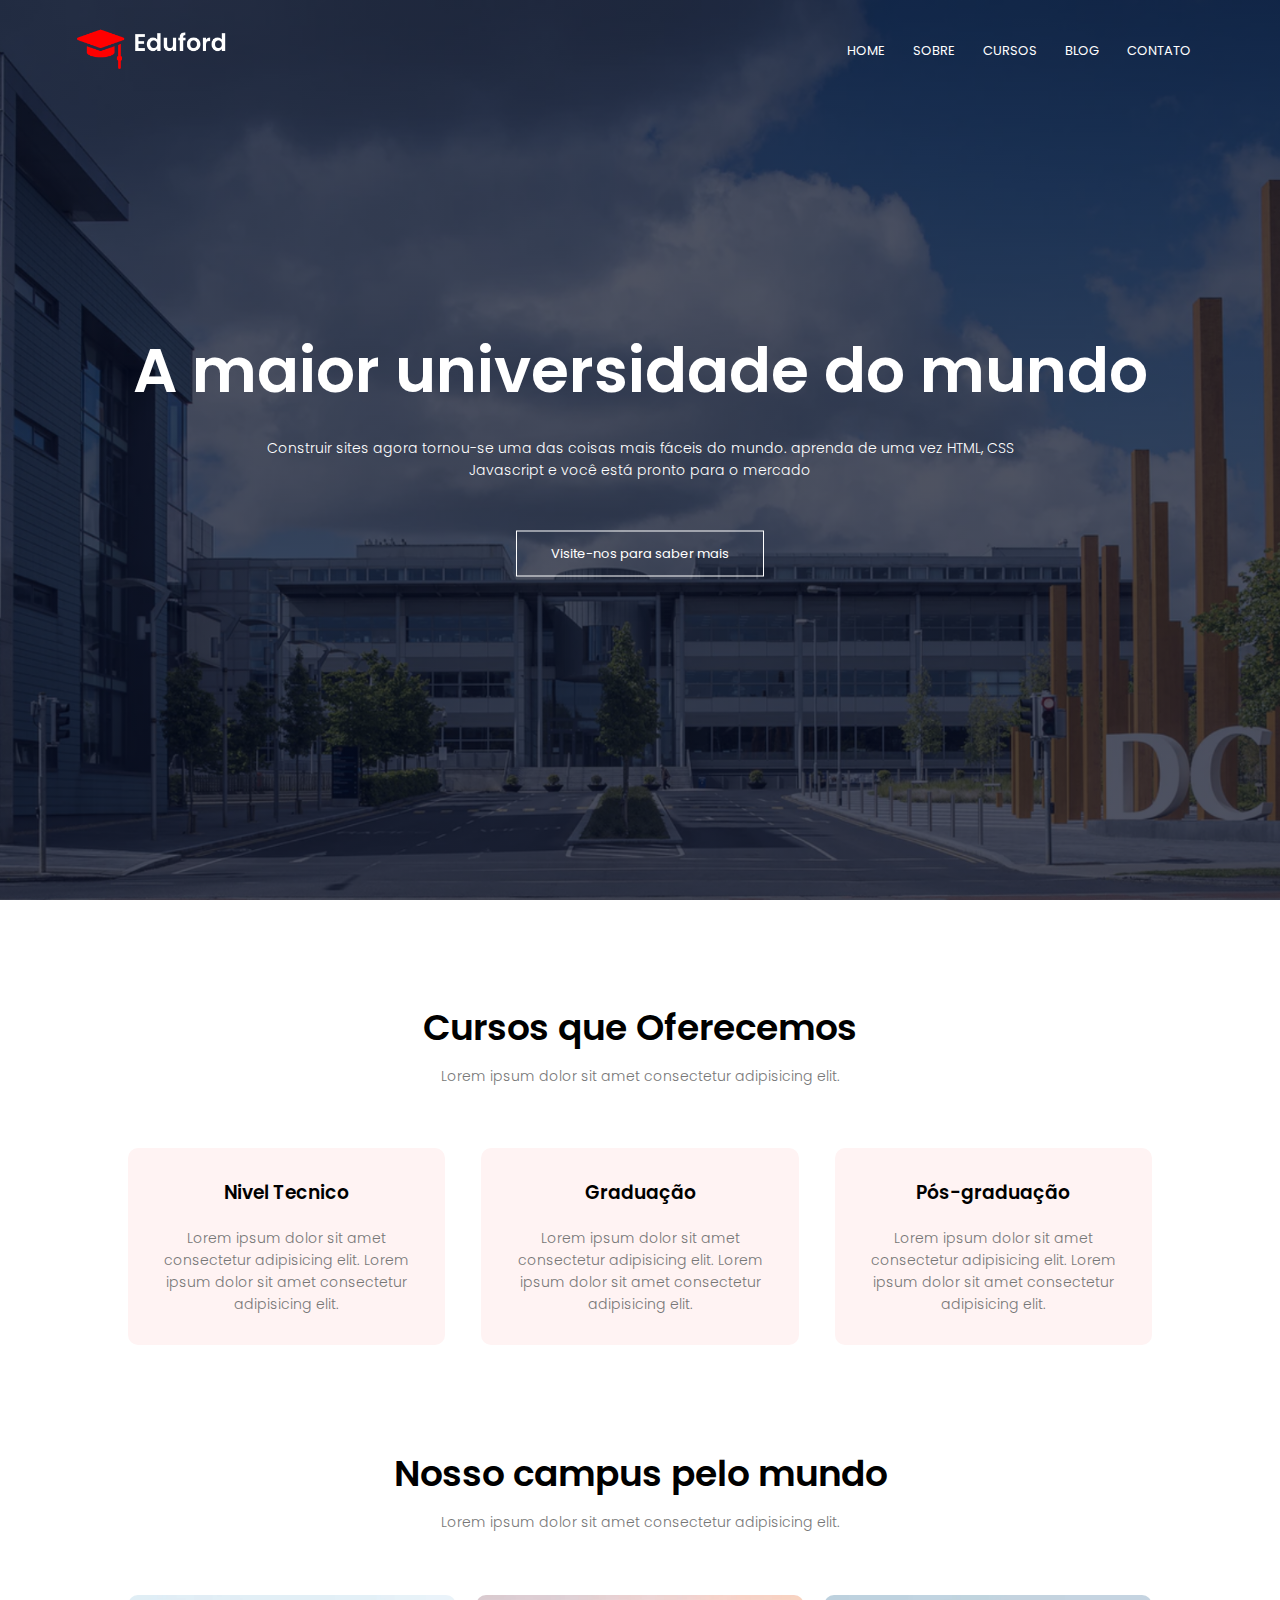
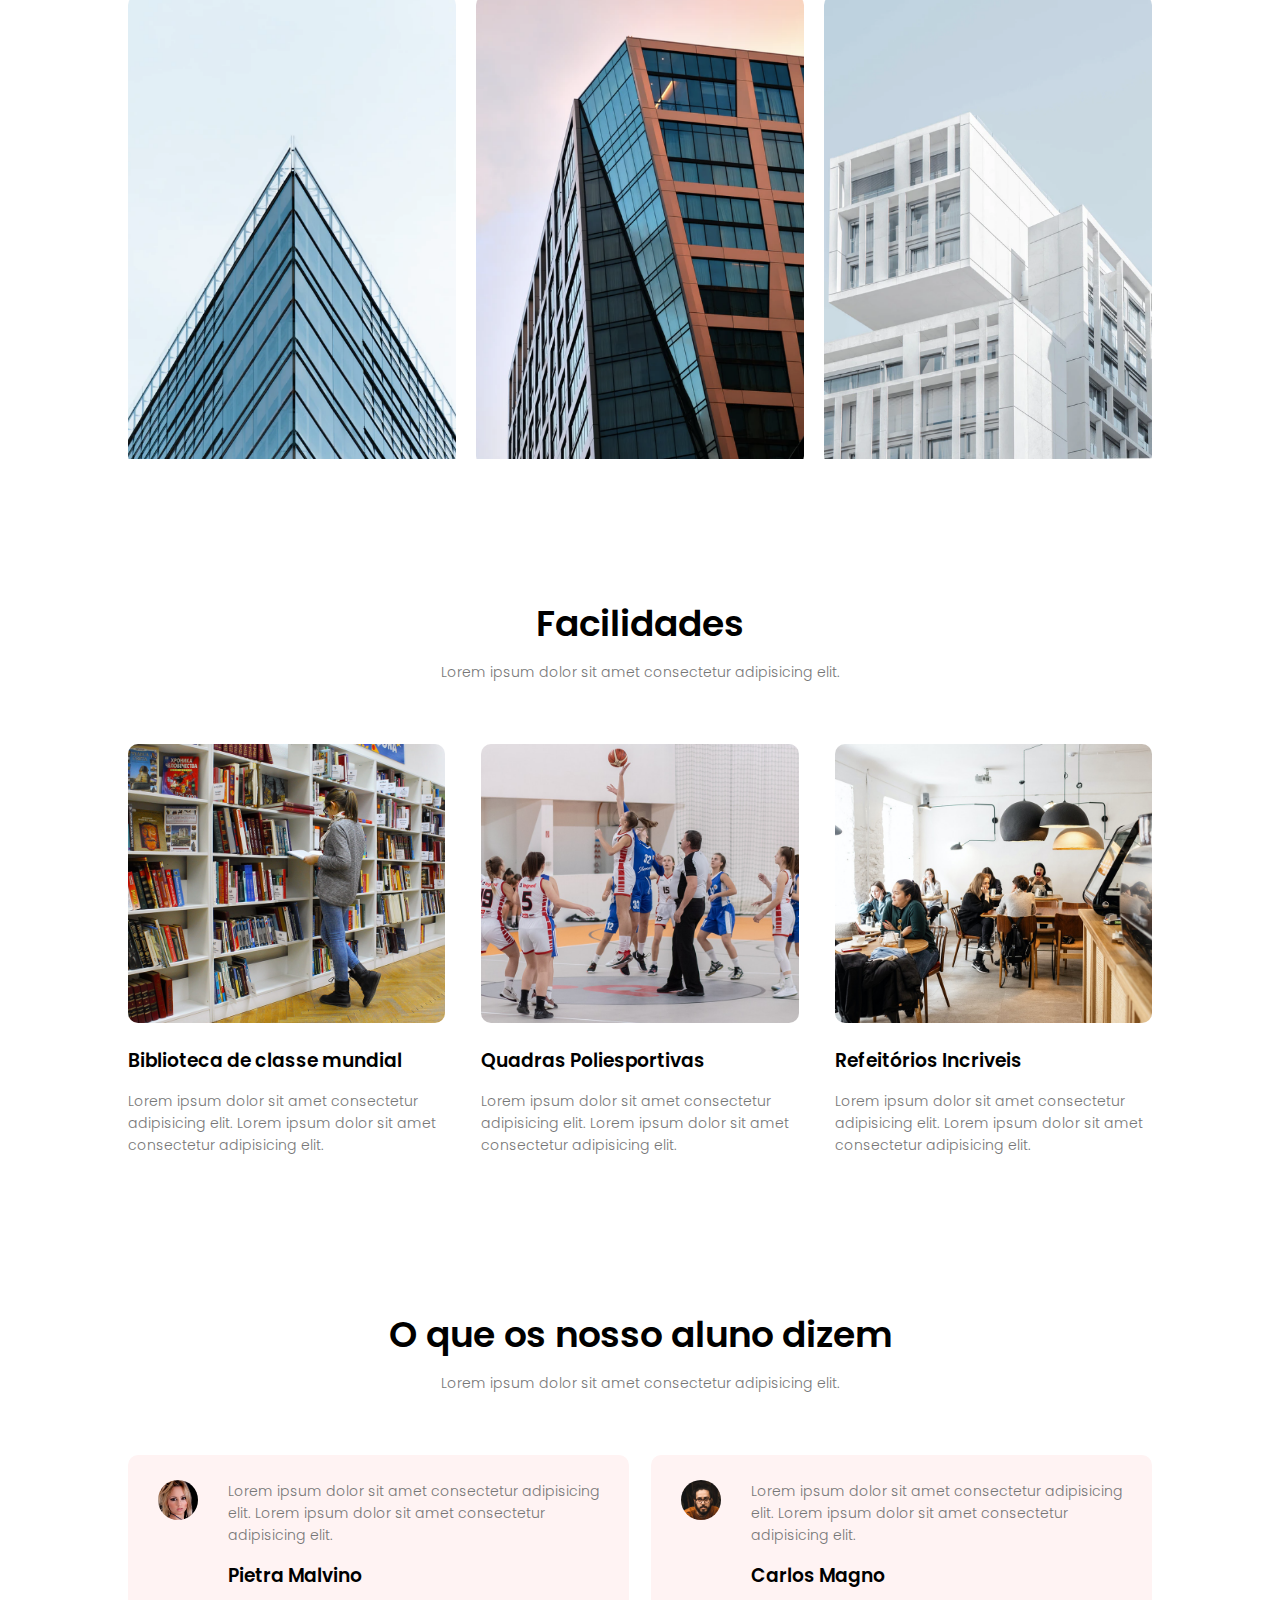
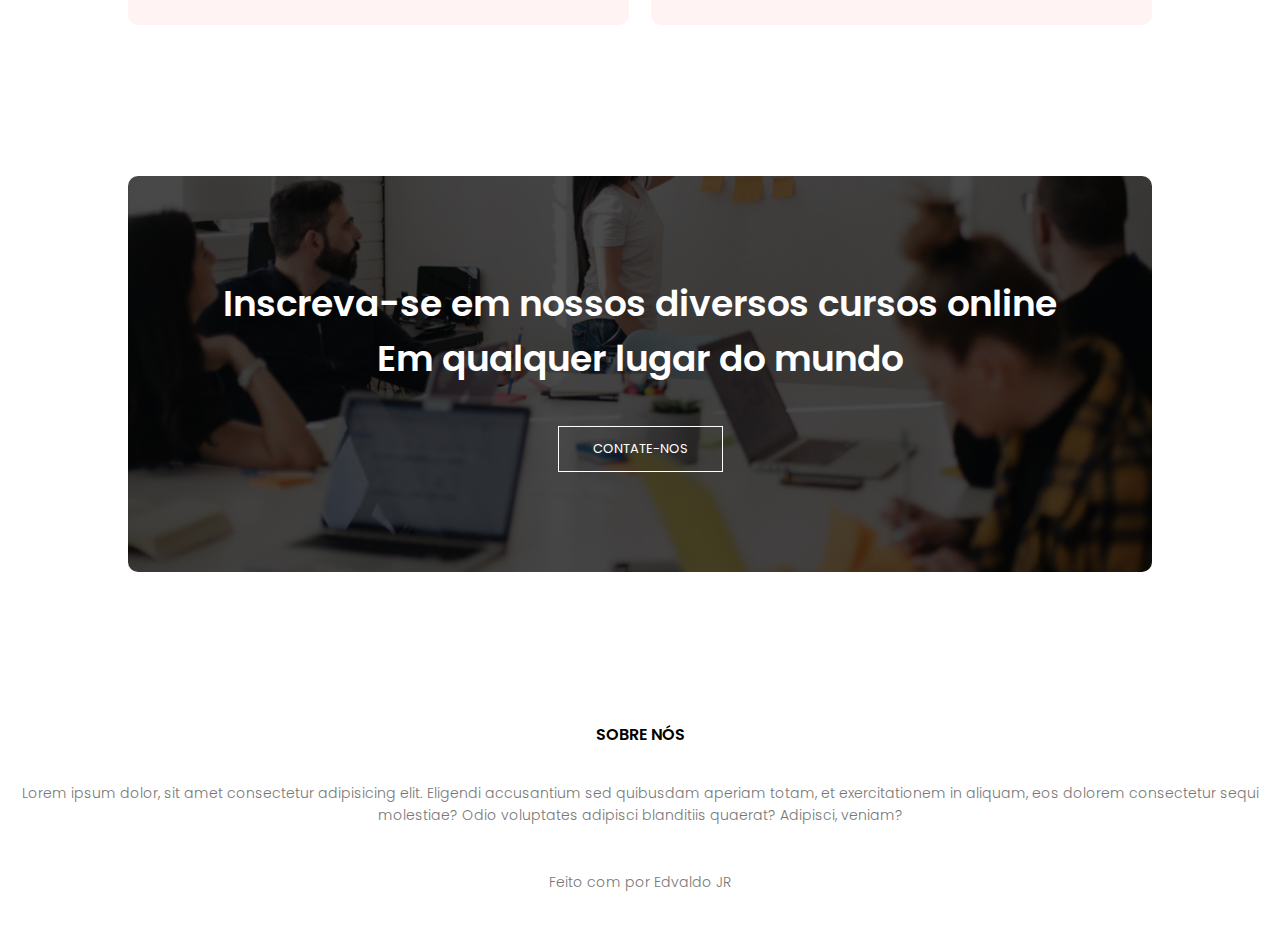
<file: index.html>
<!DOCTYPE html>
<html lang="en">
    <head>
        <meta charset="UTF-8">
        <meta http-equiv="X-UA-Compatible" content="IE=edge">
        <meta name="viewport" content="width=device-width, initial-scale=1.0">
        <title>WebSite University</title>
        <link rel="stylesheet" href="style.css">
        <link rel="preconnect" href="https://fonts.googleapis.com">
    <link rel="preconnect" href="https://fonts.gstatic.com" crossorigin>
    <link href="https://fonts.googleapis.com/css2?family=Poppins:wght@100;200;300;400;600;700&family=Ubuntu:wght@300;500;700&display=swap" rel="stylesheet">
    <link rel="stylesheet" href="https://cdnjs.cloudflare.com/ajax/libs/font-awesome/6.0.0-beta3/css/all.min.css" integrity="sha512-Fo3rlrZj/k7ujTnHg4CGR2D7kSs0v4LLanw2qksYuRlEzO+tcaEPQogQ0KaoGN26/zrn20ImR1DfuLWnOo7aBA==" crossorigin="anonymous" referrerpolicy="no-referrer" />
    </head>
    <body>
        <section class="header">
            <nav>
                <a href="index.html"><img src="img/logo.png" alt=""></a>
                <div class="nav-links" id="navLinks">
                    <i class="fas fa-times" onclick="hideMenu()"></i>
                    <ul>
                        <li><a href="index.html">HOME</a></li>
                        <li><a href="about.html">SOBRE</a></li>
                        <li><a href="courses.html">CURSOS</a></li>
                        <li><a href="blog.html">BLOG</a></li>
                        <li><a href="contact.html">CONTATO</a></li>
                    </ul>
                </div>
                <i class="fas fa-bars" onclick="showMenu()"></i>
            </nav>

            <div class="text-box">
                <h1>A maior universidade do mundo</h1>
                <p>Construir sites agora tornou-se uma das coisas mais fáceis do mundo. aprenda de uma vez HTML, CSS <br> Javascript e você está pronto para o mercado 
                </p>
                <a href="" class="hero-btn">Visite-nos para saber mais</a>
            </div>
        </section>

        <!--course-->

        <section class="course">
            <h1>Cursos que Oferecemos</h1>
            <p>Lorem ipsum dolor sit amet consectetur adipisicing elit.</p>

            <div class="row">
                <div class="course-col">
                    <h3>Nivel Tecnico</h3>
                    <p>Lorem ipsum dolor sit amet consectetur adipisicing elit. Lorem ipsum dolor sit amet consectetur adipisicing elit.</p>
                </div>
                <div class="course-col">
                    <h3>Graduação</h3>
                    <p>Lorem ipsum dolor sit amet consectetur adipisicing elit. Lorem ipsum dolor sit amet consectetur adipisicing elit.</p>
                </div>
                <div class="course-col">
                    <h3>Pós-graduação</h3>
                    <p>Lorem ipsum dolor sit amet consectetur adipisicing elit. Lorem ipsum dolor sit amet consectetur adipisicing elit.</p>
                </div>
            </div>
        </section>

        <!--course-->

        <section class="campus">
            <h1>Nosso campus pelo mundo</h1>
            <p>Lorem ipsum dolor sit amet consectetur adipisicing elit.</p>

            <div class="row">
                <div class="campus-col">
                    <img src="img/london.png" alt="">
                    <div class="layer">
                        <h3>LONDRES</h3>
                    </div>
                </div>

                <div class="campus-col">
                    <img src="img/newyork.png" alt="">
                    <div class="layer">
                        <h3>NOVA YORK</h3>
                    </div>
                </div>

                <div class="campus-col">
                    <img src="img/washington.png" alt="">
                    <div class="layer">
                        <h3>WASHINGTON</h3>
                    </div>
                </div>
            </div>
        </section>

         <!--Facilities-->

         <section class="facilities">
             <h1>Facilidades</h1>
             <p>Lorem ipsum dolor sit amet consectetur adipisicing elit.</p>
             
             <div class="row">
                 <div class="facilities-col">
                     <img src="img/library.png" alt="">
                     <h3>Biblioteca de classe mundial</h3>
                     <p>Lorem ipsum dolor sit amet consectetur adipisicing elit.
                        Lorem ipsum dolor sit amet consectetur adipisicing elit.
                     </p>
                 </div>

                 <div class="facilities-col">
                    <img src="img/basketball.png" alt="">
                    <h3>Quadras Poliesportivas</h3>
                    <p>Lorem ipsum dolor sit amet consectetur adipisicing elit.
                       Lorem ipsum dolor sit amet consectetur adipisicing elit.
                    </p>
                </div>

                <div class="facilities-col">
                    <img src="img/cafeteria.png" alt="">
                    <h3>Refeitórios Incriveis</h3>
                    <p>Lorem ipsum dolor sit amet consectetur adipisicing elit.
                       Lorem ipsum dolor sit amet consectetur adipisicing elit.
                    </p>
                </div>
             </div>

         </section>

          <!--testimonial-->

          <section class="testimonial">
            <h1>O que os nosso aluno dizem</h1>
            <p>Lorem ipsum dolor sit amet consectetur adipisicing elit.</p>

            <div class="row">
                <div class="testimonial-col">
                   <img src="img/user1.jpg" alt="">
                   <div>
                       <p>
                        Lorem ipsum dolor sit amet consectetur adipisicing elit.
                        Lorem ipsum dolor sit amet consectetur adipisicing elit. 
                       </p>
                       <h3>Pietra Malvino</h3>
                       <i class="fas fa-star"></i>
                       <i class="fas fa-star"></i>
                       <i class="fas fa-star"></i>
                       <i class="fas fa-star"></i>
                       <i class="far fa-star"></i>
                   </div> 
                </div>

                <div class="testimonial-col">
                    <img src="img/user2.jpg" alt="">
                    <div>
                        <p>
                         Lorem ipsum dolor sit amet consectetur adipisicing elit.
                         Lorem ipsum dolor sit amet consectetur adipisicing elit. 
                        </p>
                        <h3>Carlos Magno</h3>
                        <i class="fas fa-star"></i>
                        <i class="fas fa-star"></i>
                        <i class="fas fa-star"></i>
                        <i class="fas fa-star"></i>
                        <i class="fas fa-star-half-alt"></i>
                    </div> 
                 </div>
            </div>
          </section>

           <!--Call to Action-->

           <section class="cta">
               <h1>Inscreva-se em nossos diversos cursos online<br> 
                Em qualquer lugar do mundo</h1>
               <a href="" class="hero-btn">CONTATE-NOS</a>
           </section>

             <!--Call to Action-->

             <footer class="footer">
                <h4>SOBRE NÓS</h4>
                <p>
                    Lorem ipsum dolor, sit amet consectetur adipisicing elit. Eligendi accusantium sed quibusdam aperiam totam, et exercitationem in aliquam, eos dolorem consectetur sequi molestiae? Odio voluptates adipisci blanditiis quaerat? Adipisci, veniam?
                </p>

                <div class="icons">
                    <i class="fab fa-facebook"></i>
                    <i class="fab fa-twitter"></i>
                    <i class="fab fa-instagram"></i>
                    <i class="fab fa-linkedin"></i>
                    <i class="fab fa-youtube"></i>
                </div>

                <p>Feito com <i class="fas fa-heart"></i> por Edvaldo JR</p>
             </footer>

        <script src="main.js"></script>
    </body>
</html>
</file>
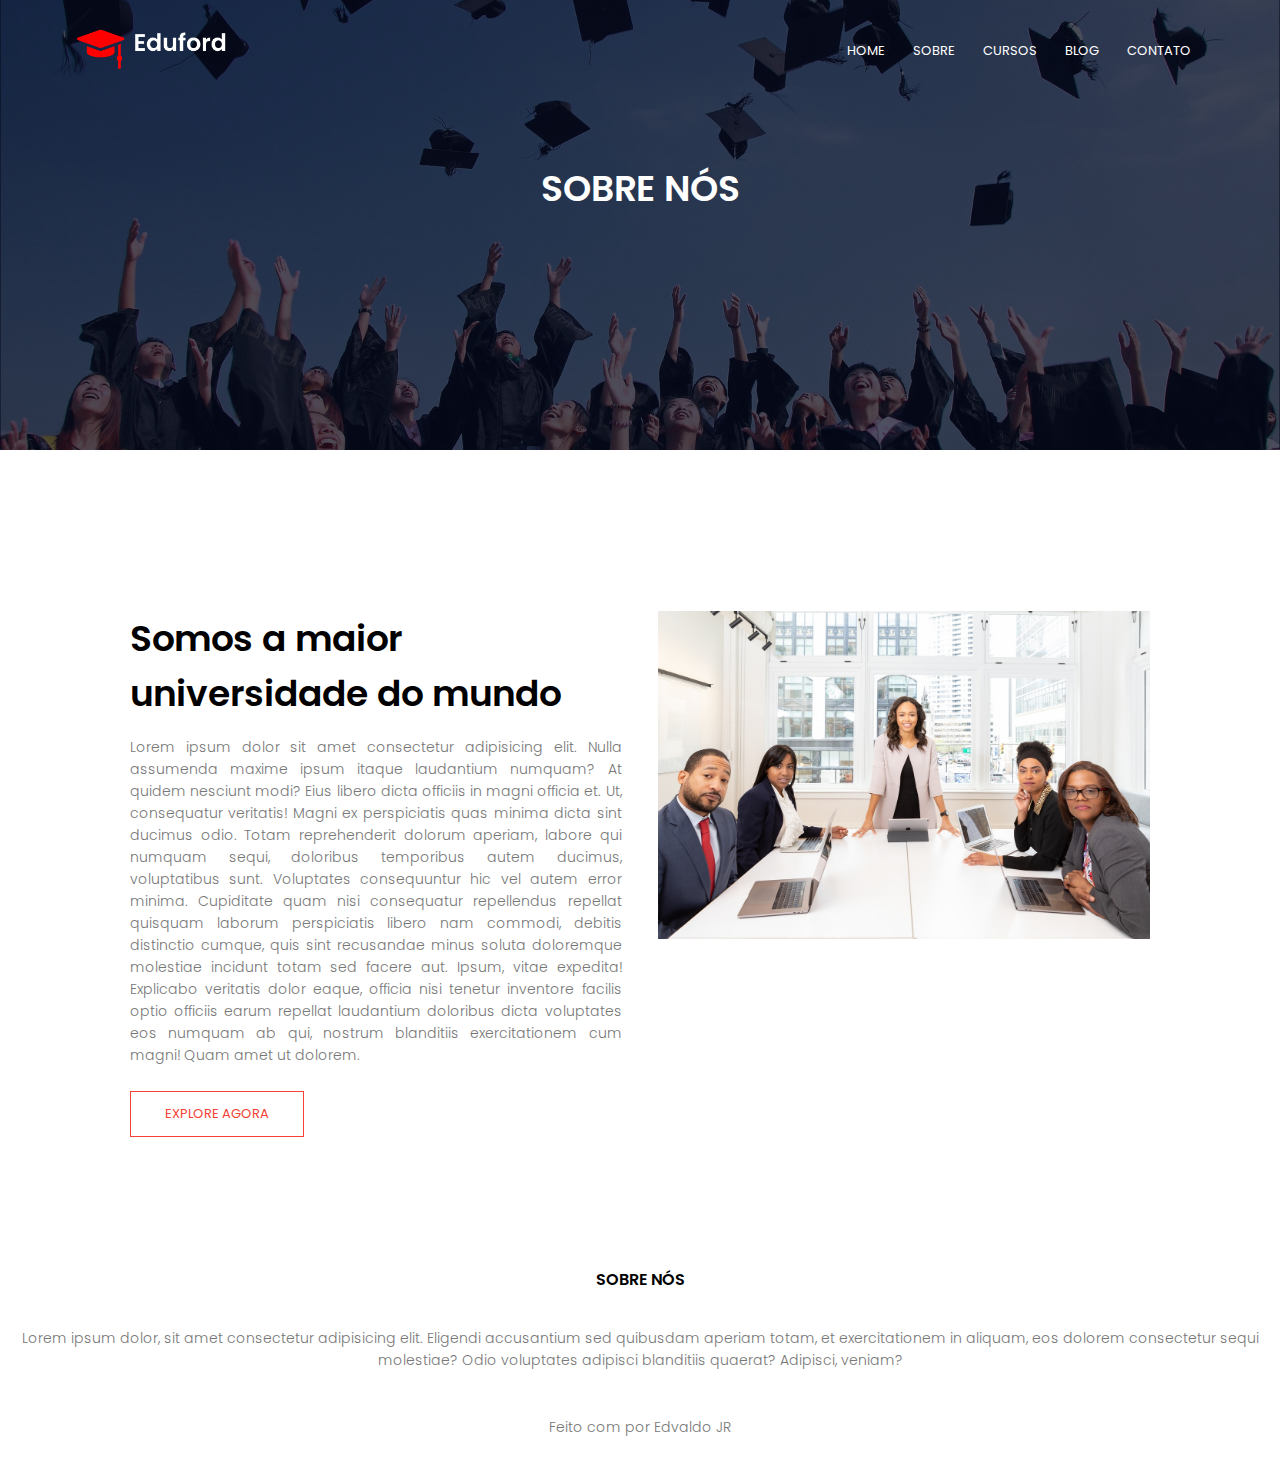
<file: about.html>
<!DOCTYPE html>
<html lang="en">
<head>
    <meta charset="UTF-8">
    <meta http-equiv="X-UA-Compatible" content="IE=edge">
    <meta name="viewport" content="width=device-width, initial-scale=1.0">
    <title>about</title>
    <link rel="stylesheet" href="style.css">
    <link rel="preconnect" href="https://fonts.googleapis.com">
        <link rel="preconnect" href="https://fonts.gstatic.com" crossorigin>
        <link href="https://fonts.googleapis.com/css2?family=Poppins:wght@100;200;300;400;600;700&family=Ubuntu:wght@300;500;700&display=swap" rel="stylesheet">
        <link rel="stylesheet" href="https://cdnjs.cloudflare.com/ajax/libs/font-awesome/6.0.0-beta3/css/all.min.css" integrity="sha512-Fo3rlrZj/k7ujTnHg4CGR2D7kSs0v4LLanw2qksYuRlEzO+tcaEPQogQ0KaoGN26/zrn20ImR1DfuLWnOo7aBA==" crossorigin="anonymous" referrerpolicy="no-referrer" />
</head>
<body>
    <section class="sub-header">
        <nav>
            <a href="index.html"><img src="img/logo.png" alt=""></a>
            <div class="nav-links" id="navLinks">
                <i class="fas fa-times" onclick="hideMenu()"></i>
                <ul>
                    <li><a href="index.html">HOME</a></li>
                    <li><a href="about.html">SOBRE</a></li>
                    <li><a href="courses.html">CURSOS</a></li>
                    <li><a href="blog.html">BLOG</a></li>
                    <li><a href="contact.html">CONTATO</a></li>
                </ul>
            </div>
            <i class="fas fa-bars" onclick="showMenu()"></i>
        </nav>
        <h1>SOBRE NÓS</h1>

    </section>

    <!--About us content-->

    <section class="about-us">
        <div class="row">
            <div class="about-col">
                <h1>Somos a maior universidade do mundo</h1>
                <p>Lorem ipsum dolor sit amet consectetur adipisicing elit. Nulla assumenda maxime ipsum itaque laudantium numquam? At quidem nesciunt modi? Eius libero dicta officiis in magni officia et. Ut, consequatur veritatis!
                Magni ex perspiciatis quas minima dicta sint ducimus odio. Totam reprehenderit dolorum aperiam, labore qui numquam sequi, doloribus temporibus autem ducimus, voluptatibus sunt. Voluptates consequuntur hic vel autem error minima.
                Cupiditate quam nisi consequatur repellendus repellat quisquam laborum perspiciatis libero nam commodi, debitis distinctio cumque, quis sint recusandae minus soluta doloremque molestiae incidunt totam sed facere aut. Ipsum, vitae expedita!
                Explicabo veritatis dolor eaque, officia nisi tenetur inventore facilis optio officiis earum repellat laudantium doloribus dicta voluptates eos numquam ab qui, nostrum blanditiis exercitationem cum magni! Quam amet ut dolorem.</p>
                <a href="" class="hero-btn red-btn">EXPLORE AGORA</a>
            </div>
            <div class="about-col">
                <img src="img/about.jpg" alt="">
            </div>
        </div>
    </section>






    <footer class="footer">
        <h4>SOBRE NÓS</h4>
        <p>
            Lorem ipsum dolor, sit amet consectetur adipisicing elit. Eligendi accusantium sed quibusdam aperiam totam, et exercitationem in aliquam, eos dolorem consectetur sequi molestiae? Odio voluptates adipisci blanditiis quaerat? Adipisci, veniam?
        </p>

        <div class="icons">
            <i class="fab fa-facebook"></i>
            <i class="fab fa-twitter"></i>
            <i class="fab fa-instagram"></i>
            <i class="fab fa-linkedin"></i>
            <i class="fab fa-youtube"></i>
        </div>

        <p>Feito com <i class="fas fa-heart"></i> por Edvaldo JR </p>
     </footer>

     <script src="main.js"></script>
</body>
</html>
</file>
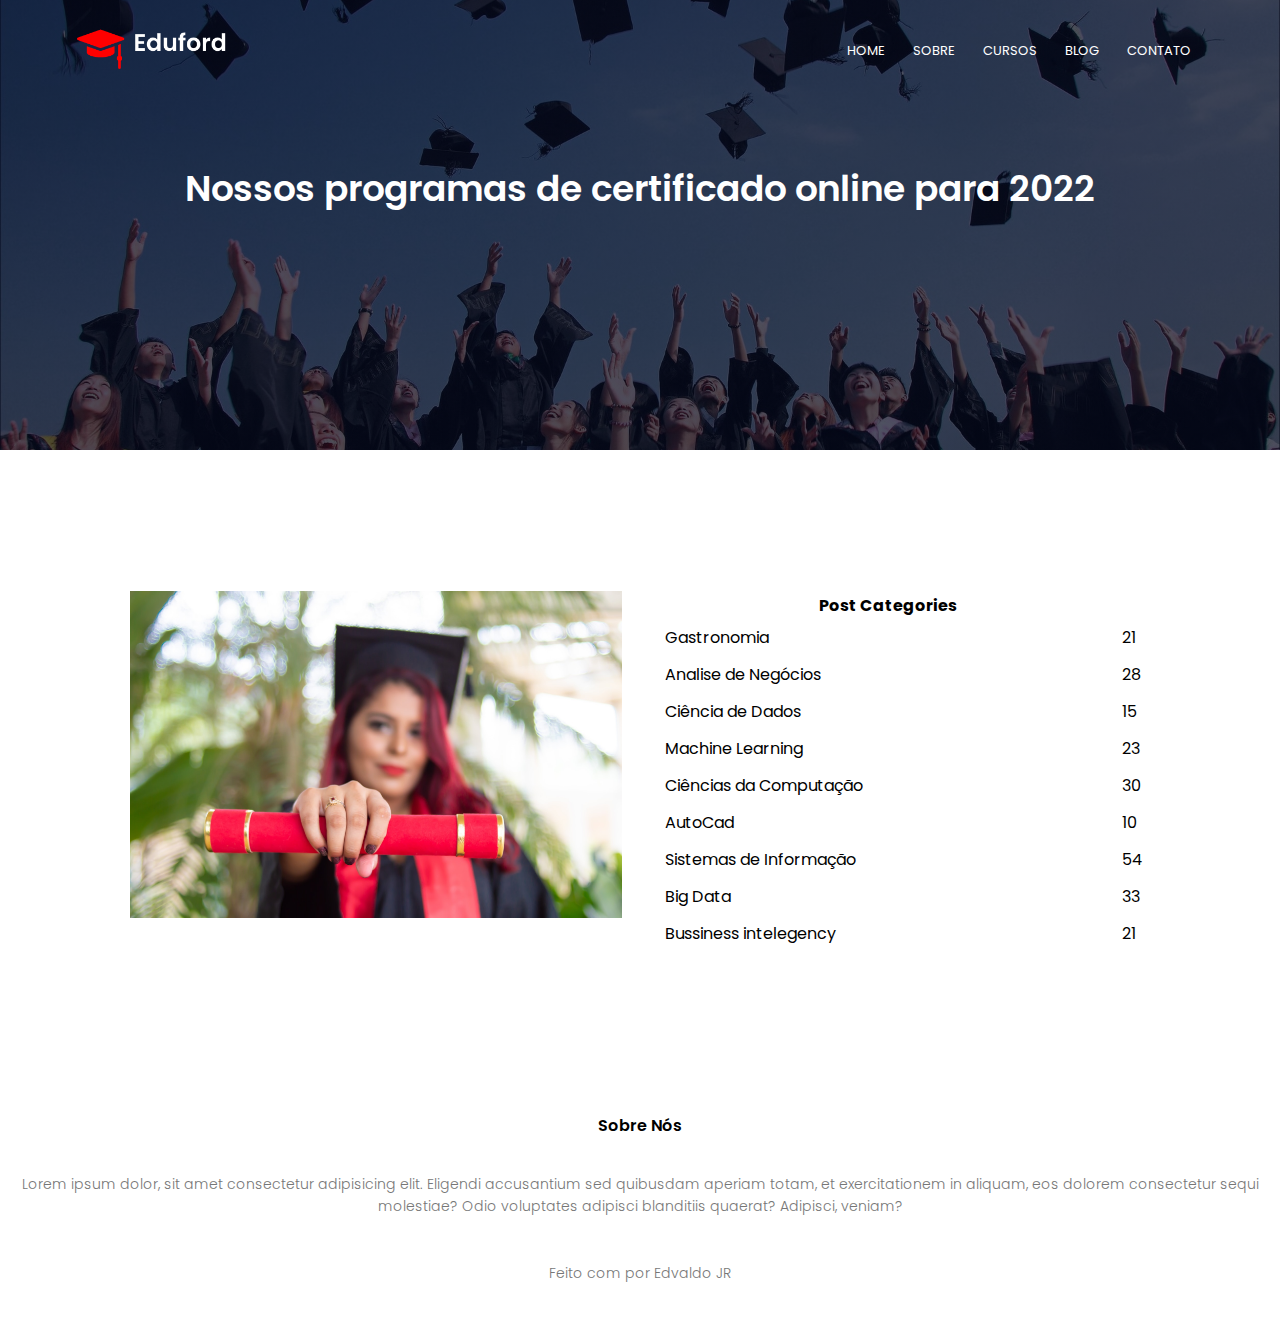
<file: blog.html>
<!DOCTYPE html>
<html lang="en">
<head>
    <meta charset="UTF-8">
    <meta http-equiv="X-UA-Compatible" content="IE=edge">
    <meta name="viewport" content="width=device-width, initial-scale=1.0">
    <title>Blog</title>
    <link rel="stylesheet" href="style.css">
    <link rel="preconnect" href="https://fonts.googleapis.com">
    <link rel="preconnect" href="https://fonts.gstatic.com" crossorigin>
    <link href="https://fonts.googleapis.com/css2?family=Poppins:wght@100;200;300;400;600;700&family=Ubuntu:wght@300;500;700&display=swap" rel="stylesheet">
    <link rel="stylesheet" href="https://cdnjs.cloudflare.com/ajax/libs/font-awesome/6.0.0-beta3/css/all.min.css" integrity="sha512-Fo3rlrZj/k7ujTnHg4CGR2D7kSs0v4LLanw2qksYuRlEzO+tcaEPQogQ0KaoGN26/zrn20ImR1DfuLWnOo7aBA==" crossorigin="anonymous" referrerpolicy="no-referrer"/>
</head>
<body>
   
    <section class="sub-header">
        <nav>
            <a href="index.html"><img src="img/logo.png" alt=""></a>
            <div class="nav-links" id="navLinks">
                <i class="fas fa-times" onclick="hideMenu()"></i>
                <ul>
                    <li><a href="index.html">HOME</a></li>
                    <li><a href="about.html">SOBRE</a></li>
                    <li><a href="courses.html">CURSOS</a></li>
                    <li><a href="blog.html">BLOG</a></li>
                    <li><a href="contact.html">CONTATO</a></li>
                </ul>
            </div>
            <i class="fas fa-bars" onclick="showMenu()"></i>
        </nav>
        <h1>Nossos programas de certificado online para 2022</h1>
    </section>

    <section class="certificate">
        <div class="row">
            <div class="certificate-col image">
                <img src="img/certificate.jpg" alt="">
            </div>
            <div class="certificate-col tabela">
                <table>
                    <th>Post Categories</th>
                    <tr>
                        <td>Gastronomia</td>
                        <td>21</td>
                    </tr>

                    <tr>
                        <td>Analise de Negócios</td>
                        <td>28</td>
                    </tr>

                    <tr>
                        <td>Ciência de Dados</td>
                        <td>15</td>
                    </tr>

                    <tr>
                        <td>Machine Learning</td>
                        <td>23</td>
                    </tr>

                    <tr>
                        <td>Ciências da Computação</td>
                        <td>30</td>
                    </tr>

                    <tr>
                        <td>AutoCad</td>
                        <td>10</td>
                    </tr>

                    <tr>
                        <td>Sistemas de Informação</td>
                        <td>54</td>
                    </tr>

                    <tr>
                        <td>Big Data</td>
                        <td>33</td>
                    </tr>

                    <tr>
                        <td>Bussiness intelegency</td>
                        <td>21</td>
                    </tr>
                </table>
            </div>
        </div>
    </section>
    <footer class="footer">
        <h4>Sobre Nós</h4>
        <p>
            Lorem ipsum dolor, sit amet consectetur adipisicing elit. Eligendi accusantium sed quibusdam aperiam totam, et exercitationem in aliquam, eos dolorem consectetur sequi molestiae? Odio voluptates adipisci blanditiis quaerat? Adipisci, veniam?
        </p>

        <div class="icons">
            <i class="fab fa-facebook"></i>
            <i class="fab fa-twitter"></i>
            <i class="fab fa-instagram"></i>
            <i class="fab fa-linkedin"></i>
            <i class="fab fa-youtube"></i>
        </div>

        <p>Feito com <i class="fas fa-heart"></i> por Edvaldo JR </p>
     </footer>

    <script src="main.js"></script>
</body>
</html>
</file>
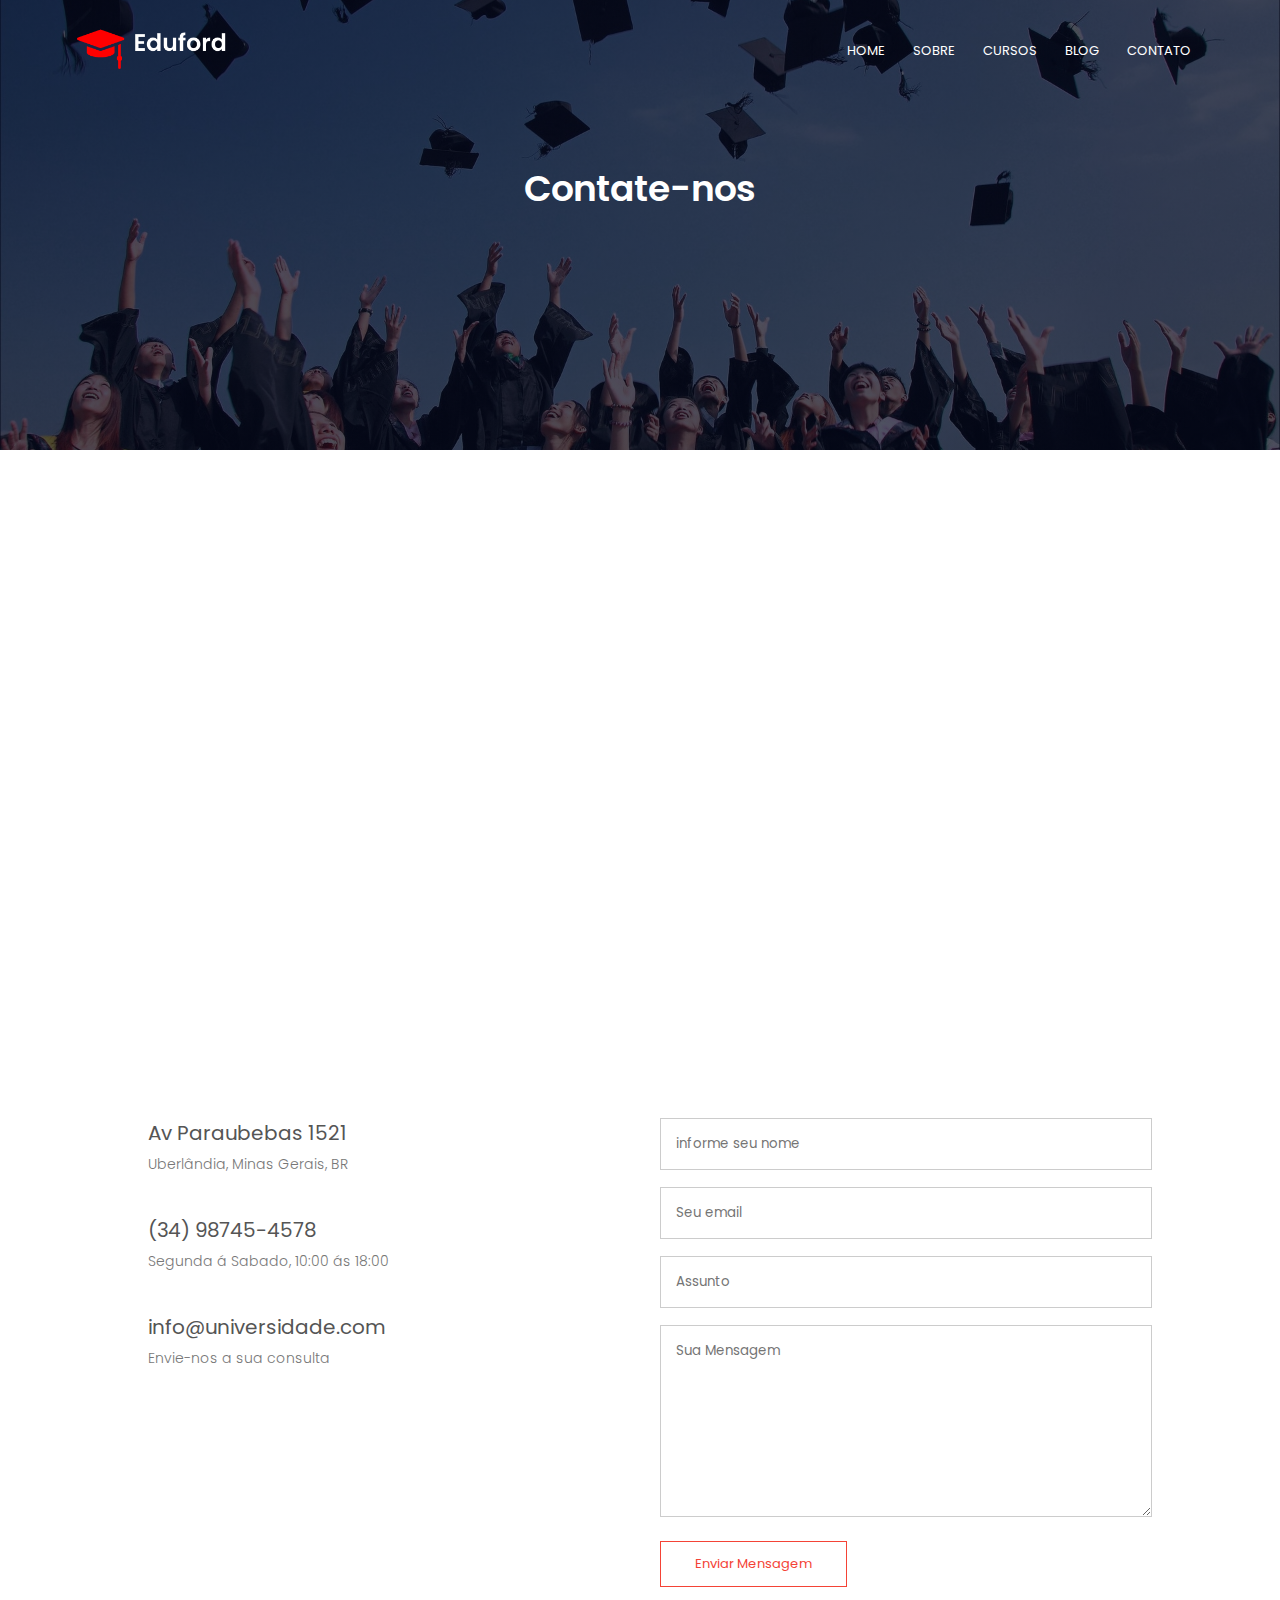
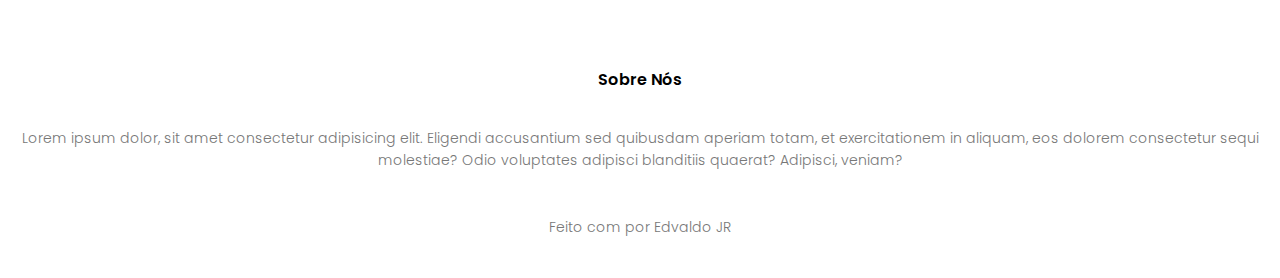
<file: contact.html>
<!DOCTYPE html>
<html lang="en">
<head>
    <meta charset="UTF-8">
    <meta http-equiv="X-UA-Compatible" content="IE=edge">
    <meta name="viewport" content="width=device-width, initial-scale=1.0">
    <title>Contact</title>
    <link rel="stylesheet" href="style.css">
    <link rel="preconnect" href="https://fonts.googleapis.com">
    <link rel="preconnect" href="https://fonts.gstatic.com" crossorigin>
    <link href="https://fonts.googleapis.com/css2?family=Poppins:wght@100;200;300;400;600;700&family=Ubuntu:wght@300;500;700&display=swap" rel="stylesheet">
    <link rel="stylesheet" href="https://cdnjs.cloudflare.com/ajax/libs/font-awesome/6.0.0-beta3/css/all.min.css" integrity="sha512-Fo3rlrZj/k7ujTnHg4CGR2D7kSs0v4LLanw2qksYuRlEzO+tcaEPQogQ0KaoGN26/zrn20ImR1DfuLWnOo7aBA==" crossorigin="anonymous" referrerpolicy="no-referrer" />
</head>
<body>
    <section class="sub-header">
        <nav>
            <a href="index.html"><img src="img/logo.png" alt=""></a>
            <div class="nav-links" id="navLinks">
                <i class="fas fa-times" onclick="hideMenu()"></i>
                <ul>
                    <li><a href="index.html">HOME</a></li>
                    <li><a href="about.html">SOBRE</a></li>
                    <li><a href="courses.html">CURSOS</a></li>
                    <li><a href="blog.html">BLOG</a></li>
                    <li><a href="contact.html">CONTATO</a></li>
                </ul>
            </div>
            <i class="fas fa-bars" onclick="showMenu()"></i>
        </nav>
        <h1>Contate-nos</h1>
    </section>

    <!--contact us-->

    <section class="location">
        <iframe src="https://www.google.com/maps/embed?pb=!1m18!1m12!1m3!1d120774.8648736013!2d-48.333605928705126!3d-18.92189622506611!2m3!1f0!2f0!3f0!3m2!1i1024!2i768!4f13.1!3m3!1m2!1s0x94a4450c10bbbaef%3A0xae370c93616d5c9c!2zVWJlcmzDom5kaWEsIE1H!5e0!3m2!1spt-BR!2sbr!4v1641080483425!5m2!1spt-BR!2sbr"
         width="600" height="450" style="border:0;" allowfullscreen="" loading="lazy"></iframe>
    </section>

    <section class="contact-us">
        <div class="row">
            <div class="contact-col">
                <div>
                    <i class="fas fa-home"></i> 
                    <span>
                        <h5>Av Paraubebas 1521</h5>
                        <p>Uberlândia, Minas Gerais, BR</p>
                    </span>
                </div>

                <div>
                    <i class="fas fa-phone"></i> 
                    <span>
                        <h5>(34) 98745-4578</h5>
                        <p>Segunda á Sabado, 10:00 ás 18:00</p>
                    </span>
                </div>

                <div>
                    <i class="fas fa-envelope"></i> 
                    <span>
                        <h5>info@universidade.com</h5>
                        <p>Envie-nos a sua consulta</p>
                    </span>
                </div>
            </div>
            <div class="contact-col">
                <form>
                    <input type="text" placeholder="informe seu nome" required>
                    <input type="email" placeholder="Seu email" required>
                    <input type="text" placeholder="Assunto" required>
                    <textarea name="" id="" cols="30" rows="8" placeholder="Sua Mensagem"></textarea>
                    <button type="submit" class="hero-btn red-btn">Enviar Mensagem</button>
                </form>
            </div>
        </div>
    </section>


    <footer class="footer">
        <h4>Sobre Nós</h4>
        <p>
            Lorem ipsum dolor, sit amet consectetur adipisicing elit. Eligendi accusantium sed quibusdam aperiam totam, et exercitationem in aliquam, eos dolorem consectetur sequi molestiae? Odio voluptates adipisci blanditiis quaerat? Adipisci, veniam?
        </p>

        <div class="icons">
            <i class="fab fa-facebook"></i>
            <i class="fab fa-twitter"></i>
            <i class="fab fa-instagram"></i>
            <i class="fab fa-linkedin"></i>
            <i class="fab fa-youtube"></i>
        </div>

        <p>Feito com <i class="fas fa-heart"></i> por Edvaldo JR </p>
     </footer>
    <script src="main.js"></script>
</body>
</html>
</file>
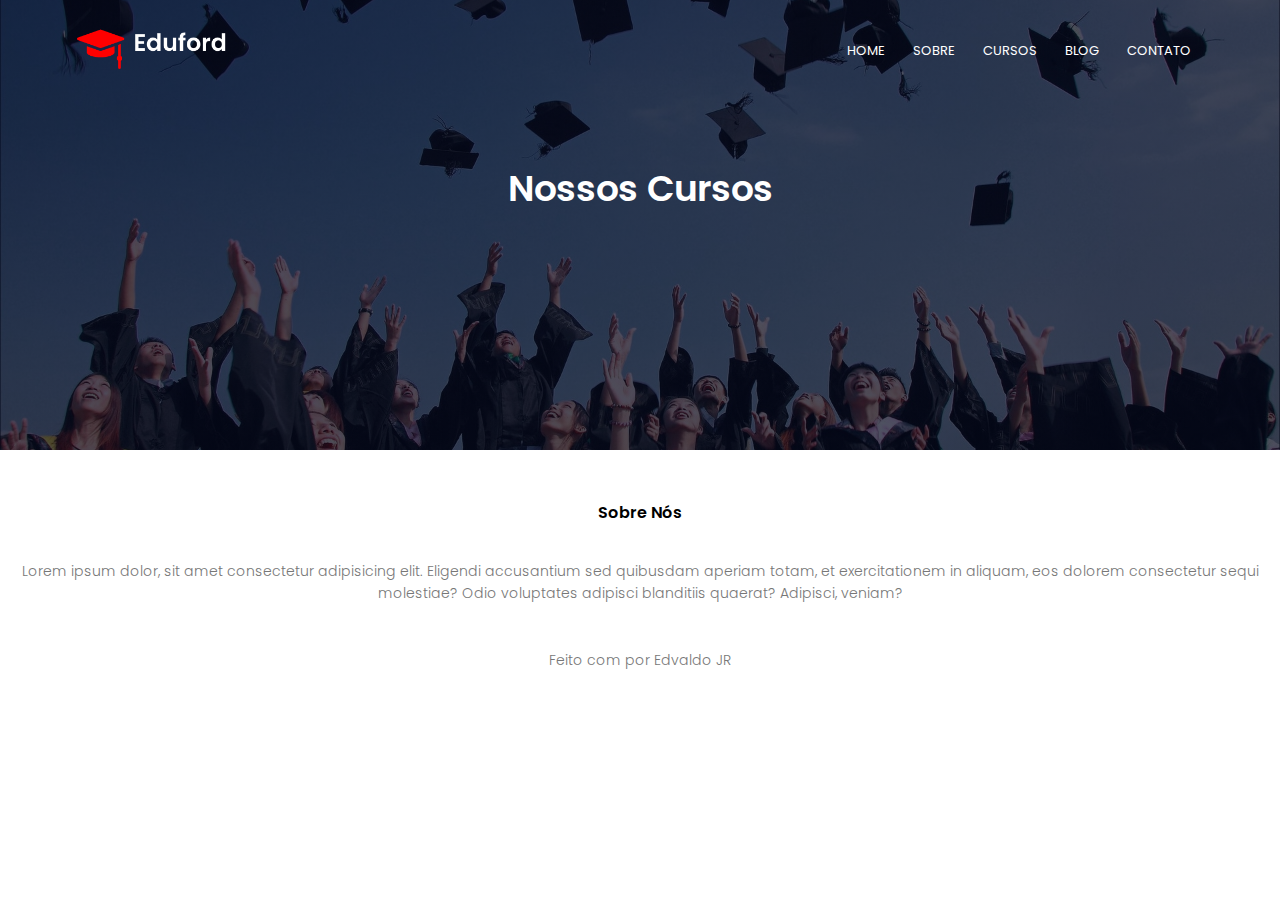
<file: courses.html>
<!DOCTYPE html>
<html lang="en">
<head>
    <meta charset="UTF-8">
    <meta http-equiv="X-UA-Compatible" content="IE=edge">
    <meta name="viewport" content="width=device-width, initial-scale=1.0">
    <title>our Courses</title>
    <link rel="stylesheet" href="style.css">
    <link rel="preconnect" href="https://fonts.googleapis.com">
    <link rel="preconnect" href="https://fonts.gstatic.com" crossorigin>
    <link href="https://fonts.googleapis.com/css2?family=Poppins:wght@100;200;300;400;600;700&family=Ubuntu:wght@300;500;700&display=swap" rel="stylesheet">
    <link rel="stylesheet" href="https://cdnjs.cloudflare.com/ajax/libs/font-awesome/6.0.0-beta3/css/all.min.css" integrity="sha512-Fo3rlrZj/k7ujTnHg4CGR2D7kSs0v4LLanw2qksYuRlEzO+tcaEPQogQ0KaoGN26/zrn20ImR1DfuLWnOo7aBA==" crossorigin="anonymous" referrerpolicy="no-referrer" />
</head>
<body>
    
    <section class="sub-header">
        <nav>
            <a href="index.html"><img src="img/logo.png" alt=""></a>
            <div class="nav-links" id="navLinks">
                <i class="fas fa-times" onclick="hideMenu()"></i>
                <ul>
                    <li><a href="index.html">HOME</a></li>
                    <li><a href="about.html">SOBRE</a></li>
                    <li><a href="courses.html">CURSOS</a></li>
                    <li><a href="blog.html">BLOG</a></li>
                    <li><a href="contact.html">CONTATO</a></li>
                </ul>
            </div>
            <i class="fas fa-bars" onclick="showMenu()"></i>
        </nav>
        <h1>Nossos Cursos</h1>
    </section>
    
    <footer class="footer">
        <h4>Sobre Nós</h4>
        <p>
            Lorem ipsum dolor, sit amet consectetur adipisicing elit. Eligendi accusantium sed quibusdam aperiam totam, et exercitationem in aliquam, eos dolorem consectetur sequi molestiae? Odio voluptates adipisci blanditiis quaerat? Adipisci, veniam?
        </p>

        <div class="icons">
            <i class="fab fa-facebook"></i>
            <i class="fab fa-twitter"></i>
            <i class="fab fa-instagram"></i>
            <i class="fab fa-linkedin"></i>
            <i class="fab fa-youtube"></i>
        </div>

        <p>Feito com <i class="fas fa-heart"></i> por Edvaldo JR </p>
     </footer>
    <script src="main.js"></script> 
</body>
</html>
</file>
<file: style.css>
*{
    margin: 0;
    padding: 0;
    font-family: 'Poppins', sans-serif;
    /*font-family: 'Ubuntu', sans-serif;*/
}

.header{
    min-height: 100vh;
    width: 100%;
    background-image: linear-gradient(rgba(4,9,30,0.7),rgba(4,9,30,0.7)), url(img/banner.png);
    background-position: center;
    background-size: cover;
    position: relative;
}

nav{
    display: flex;
    padding: 2% 6%;
    justify-content: space-between;
    align-items: center;
}

nav img{
    width: 150px;
}

.nav-links{
    flex: 1;
    text-align: right;
}

.nav-links ul li{
    list-style: none;
    display: inline-block;
    padding: 8px 12px;
    position: relative;
}

.nav-links ul li a{
    color: #fff;
    text-decoration: none;
    font-size: 13px;
}

.nav-links ul li::after{
    content: '';
    width: 0%;
    height: 2px;
    background: #f44336;
    display: block;
    margin: auto;
    transition: 0.5s;
}

.nav-links ul li:hover::after{
    width: 100%;
}

.text-box{
    width: 90%;
    color: #fff;
    position: absolute;
    top: 50%;
    left: 50%;
    transform: translate(-50%, -50%);
    text-align: center;
}

.text-box h1{
    font-size: 62px;
}

.text-box p{
    margin: 10px 0 40px;
    font-size: 14px;
    color: #fff;
}

.hero-btn{
    display: inline-block;
    text-decoration: none;
    color: #fff;
    border: 1px solid #fff;
    padding: 12px 34px;
    font-size: 13px;
    background: transparent;
    position: relative;
    cursor: pointer;
}

.hero-btn:hover{
    border: 1px solid #f44336;
    background: #f44336;
    transition: 1s;
}

nav .fas{
    display: none;
}

@media(max-width: 700px){
    .text-box h1{
        font-size: 20px;
    }

    .nav-links ul li{
        display: block;
    }

    .nav-links{
        position: fixed;
        background: #f44336;
        height: 100vh;
        width: 200px;
        top: 0;
        right: -200px;
        text-align: left;
        z-index: 2;
        transition:  1s;
    }

    nav .fas{
        display: block;
        color: #fff;
        margin: 10px;
        font-size: 22px;
        cursor: pointer;
    }

    .nav-links ul{
        padding: 30px;
    }
}

/*---------------------------course--------------------------------------*/

.course{
    width: 80%;
    margin: auto;
    text-align: center;
    padding-top: 100px;
}

h1{
    font-size: 36px;
    font-weight: 600;
}

p{
    color: #777;
    font-size: 14px;
    font-weight: 300;
    line-height: 22px;
    padding: 10px;
}

.row{
    margin-top: 5%;
    display: flex;
    justify-content: space-between;
}

.course-col{
    flex-basis: 31%;
    background: #fff3f3;
    border-radius: 10px;
    margin-bottom: 5%;
    padding: 20px 12px;
    box-sizing: border-box;
}

h3{
    text-align: center;
    font-weight: 600;
    margin: 10px 0;
}

.course-col:hover{
    box-shadow: 0 0 20px 0px rgba(0,0,0,0.2);
}

@media(max-width: 700px){
    .row{
        flex-direction: column;
    }
}

/*------------------------campus------------------*/

.campus{
    width: 80%;
    margin: auto;
    text-align: center;
    padding-top: 50px;
}

.campus-col{
    flex-basis: 32%;
    border-radius: 10px;
    margin-bottom: 30px;
    position: relative;
    overflow: hidden;
}

.campus-col img{
    width: 100%;
}

.layer{
    background: transparent;
    height: 100%;
    width: 100%;
    position: absolute;
    top: 0;
    left: 0;
    transition: 1s;
}

.layer:hover{
    background: rgba(226, 0, 0, 0.5);
}

.layer h3{
    width: 100%;
    font-weight: 500;
    color: #fff;
    font-size: 26px;
    bottom: 0;
    left: 50%;
    transform: translateX(-50%);
    position: absolute;
    opacity: 0;
    transition: 0.5s;
}

.layer:hover h3{
    bottom: 49%;
    opacity: 1;
}

/*---------------------------facilities-------------*/

.facilities{
    width: 80%;
    margin: auto;
    text-align: center;
    padding-top: 100px;
}


.facilities-col{
    flex-basis: 31%;
    border-radius: 10px;
    margin-bottom: 5%;
    text-align: left;
}

.facilities-col img{
    width: 100%;
    border-radius: 10px;
}

.facilities-col p{
   padding: 0;
}

.facilities-col h3{
   margin-top: 16px;
   margin-bottom: 15px;
   text-align: left; 
}

/*----------------------------------testimonial-----------------*/

.testimonial{
    width: 80%;
    margin: auto;
    text-align: center;
    padding-top: 100px;
}

.testimonial-col{
    flex-basis: 44%;
    border-radius: 10px;
    margin-bottom: 5%;
    text-align: left;
    background: #fff3f3;
    padding: 25px;
    cursor: pointer;
    display: flex;
}

.testimonial-col img{
    height: 40px;
    margin-left: 5px;
    margin-right: 30px;
    border-radius: 50%;
}

.testimonial-col p{
    padding: 0;
}

.testimonial-col h3{
    margin-top: 15px;
    text-align: left;
}

.testimonial-col .fas{
    color: #f44336;
}

@media(max-width: 700px){

    .testimonial-col img{
        margin-left: 5px;
        margin-right: 15px;
    }
}

/*--------------------------------call to action-----------*/

.cta{
    margin:  100px auto;
    width: 80%;
    background-image: linear-gradient(rgba(0,0,0,0.7), rgba(0,0,0,0.7)), url(img/banner2.jpg);
    background-position: center;
    background-size: cover;
    border-radius: 10px;
    text-align: center;
    padding: 100px 0;
}

.cta h1{
    color: #fff;
    margin-bottom: 40px;
    padding: 0;
}


@media(max-width: 700px){
    .cta h1{
        font-size: 24px;

    }
}

/*---------------------------------footer---------------*/

.footer{
    width: 100%;
    text-align: center;
    padding: 30px 0;
}

.footer h4{
    margin-bottom: 25px;
    margin-top: 20px;
    font-weight: 600;
}

.icons .fab{
    color: #f44336;
    margin: 0 13px;
    cursor: pointer;
    padding: 18px 0;
}

.fa-heart{
    color: #f44336;
}

/*----------------------------------------about us page----------------*/

.sub-header{
    height: 50vh;
    width: 100%;
    background-image: linear-gradient(rgba(4,9,30,0.7), rgba(4,9,30,0.7)), url(img/background.jpg);
    background-position: center;
    background-size: cover;
    text-align: center;
    color: #fff;
}

.sub-header h1{
    margin-top: 60px;
}

/*---------------------------------------About us content----------------------------*/

.about-us{
    width: 80%;
    margin: auto;
    padding-top: 80px;
    padding-bottom: 50px;
}

.about-col{
    flex-basis: 48%;
    padding: 30px 2px;
}

.about-col img{
    width: 100%;
}

.about-col h1{
    padding-top: 0;
}

.about-col p{
    padding: 15px 0 25px;
    text-align: justify;
}

.red-btn{
    border: 1px solid #f44336;
    background: transparent;
    color: #f44336;
}

.red-btn:hover{
    color: #fff;
}

/*-----------------------------------------ontact us------------------------------------*/

.location{
    width: 80%;
    margin: auto;
    padding: 80px 0;
}

.location iframe{
    width: 100%;
}

.contact-us{
    width: 80%;
    margin: auto;
}

.contact-col{
    flex-basis: 48%;
    margin-bottom: 30px;
   
}

.contact-col div{
    display: flex;
    align-items: center;
    margin-bottom: 40px;
}

.contact-col div .fas{
    font-size: 28px;
    color: #f44336;
    margin-right: 30px;
    margin: 10px;
}

.contact-col div p{
    padding: 0;
}

.contact-col div h5{
    font-size: 20px;
    margin-bottom: 5px;
    color: #555;
    font-weight: 400;
}

.contact-col input, .contact-col textarea{
    width: 100%;
    padding: 15px;
    margin-bottom: 17px;
    outline: none;
    border: 1px solid #ccc;
    box-sizing: border-box;
}

/*------------------------------------------*/

.certificate{
    width: 80%;
    margin: auto;
    padding-top: 60px;
    padding-bottom: 50px;
    display: flex;
}

.certificate-col{
    flex-basis: 48%;
    margin-bottom: 30px;
    padding: 30px 2px;
    
}

.certificate img{
    width: 100%;
}
.certificate-col.tabela td{
 width: 100%;
 text-align: left;
 padding: 5px;
}
</file>
